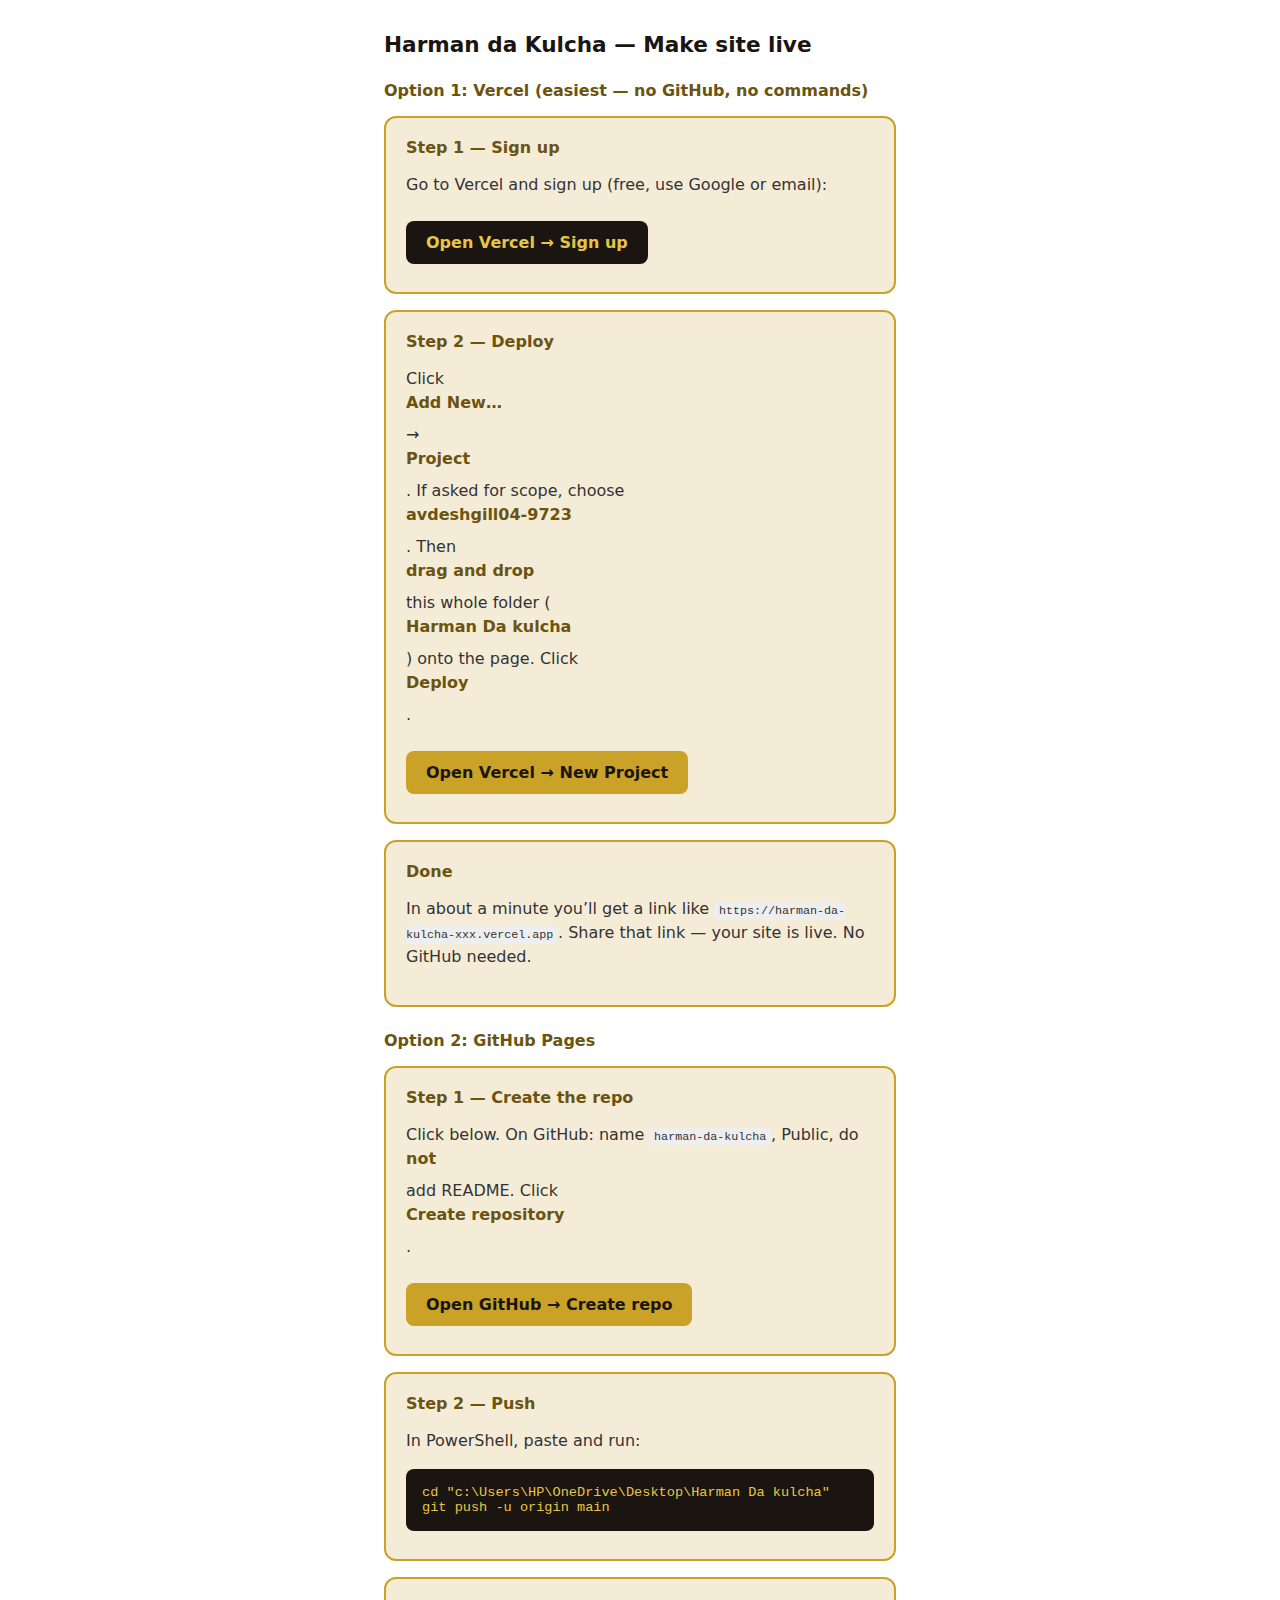
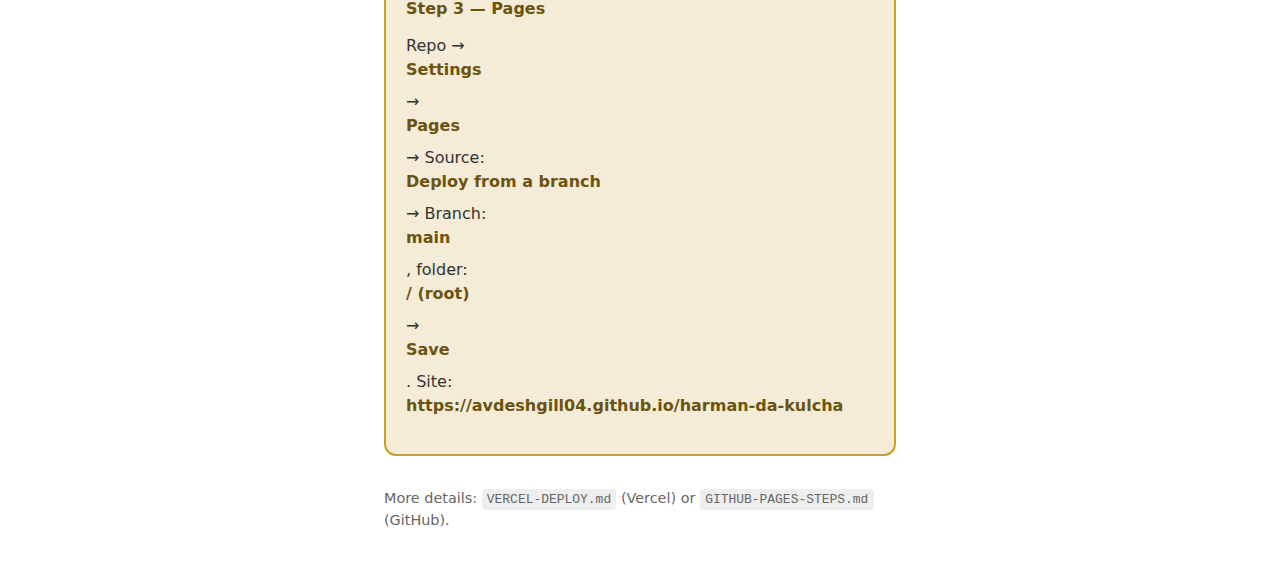
<file: START-HERE.html>
<!DOCTYPE html>
<html lang="en">
<head>
  <meta charset="UTF-8" />
  <meta name="viewport" content="width=device-width, initial-scale=1.0" />
  <title>Harman da Kulcha — Go live</title>
  <style>
    * { box-sizing: border-box; }
    body { font-family: system-ui, sans-serif; max-width: 560px; margin: 2rem auto; padding: 0 1.5rem; }
    h1 { font-size: 1.35rem; color: #1a1510; }
    h2 { font-size: 1rem; color: #6b5310; margin: 1.5rem 0 0.5rem; }
    .step { background: #f5ecd8; border: 2px solid #c9a227; border-radius: 12px; padding: 1.25rem; margin: 1rem 0; }
    .step strong { display: block; margin-bottom: 0.5rem; color: #6b5310; }
    a.btn { display: inline-block; margin: 0.5rem 0; padding: 0.75rem 1.25rem; background: #c9a227; color: #1a1510; text-decoration: none; font-weight: 600; border-radius: 8px; }
    a.btn:hover { background: #b8921f; }
    .btn.primary { background: #1a1510; color: #e8c547; }
    .btn.primary:hover { background: #2d251e; }
    code { background: #eee; padding: 0.2em 0.4em; border-radius: 4px; font-size: 0.9em; }
    .copy { background: #1a1510; color: #e8c547; padding: 1rem; border-radius: 8px; margin: 0.5rem 0; font-family: monospace; font-size: 0.85rem; }
    p { color: #333; line-height: 1.5; }
  </style>
</head>
<body>
  <h1>Harman da Kulcha — Make site live</h1>

  <h2>Option 1: Vercel (easiest — no GitHub, no commands)</h2>
  <div class="step">
    <strong>Step 1 — Sign up</strong>
    <p>Go to Vercel and sign up (free, use Google or email):</p>
    <a class="btn primary" href="https://vercel.com/signup" target="_blank" rel="noopener">Open Vercel → Sign up</a>
  </div>
  <div class="step">
    <strong>Step 2 — Deploy</strong>
    <p>Click <strong>Add New…</strong> → <strong>Project</strong>. If asked for scope, choose <strong>avdeshgill04-9723</strong>. Then <strong>drag and drop</strong> this whole folder (<strong>Harman Da kulcha</strong>) onto the page. Click <strong>Deploy</strong>.</p>
    <a class="btn" href="https://vercel.com/new" target="_blank" rel="noopener">Open Vercel → New Project</a>
  </div>
  <div class="step">
    <strong>Done</strong>
    <p>In about a minute you’ll get a link like <code>https://harman-da-kulcha-xxx.vercel.app</code>. Share that link — your site is live. No GitHub needed.</p>
  </div>

  <h2>Option 2: GitHub Pages</h2>
  <div class="step">
    <strong>Step 1 — Create the repo</strong>
    <p>Click below. On GitHub: name <code>harman-da-kulcha</code>, Public, do <strong>not</strong> add README. Click <strong>Create repository</strong>.</p>
    <a class="btn" href="https://github.com/new?name=harman-da-kulcha&description=Best+kulcha+in+Hapur" target="_blank" rel="noopener">Open GitHub → Create repo</a>
  </div>
  <div class="step">
    <strong>Step 2 — Push</strong>
    <p>In PowerShell, paste and run:</p>
    <div class="copy">cd "c:\Users\HP\OneDrive\Desktop\Harman Da kulcha"<br>git push -u origin main</div>
  </div>
  <div class="step">
    <strong>Step 3 — Pages</strong>
    <p>Repo → <strong>Settings</strong> → <strong>Pages</strong> → Source: <strong>Deploy from a branch</strong> → Branch: <strong>main</strong>, folder: <strong>/ (root)</strong> → <strong>Save</strong>. Site: <strong>https://avdeshgill04.github.io/harman-da-kulcha</strong></p>
  </div>

  <p style="margin-top: 2rem; font-size: 0.9rem; color: #666;">More details: <code>VERCEL-DEPLOY.md</code> (Vercel) or <code>GITHUB-PAGES-STEPS.md</code> (GitHub).</p>
</body>
</html>
</file>
